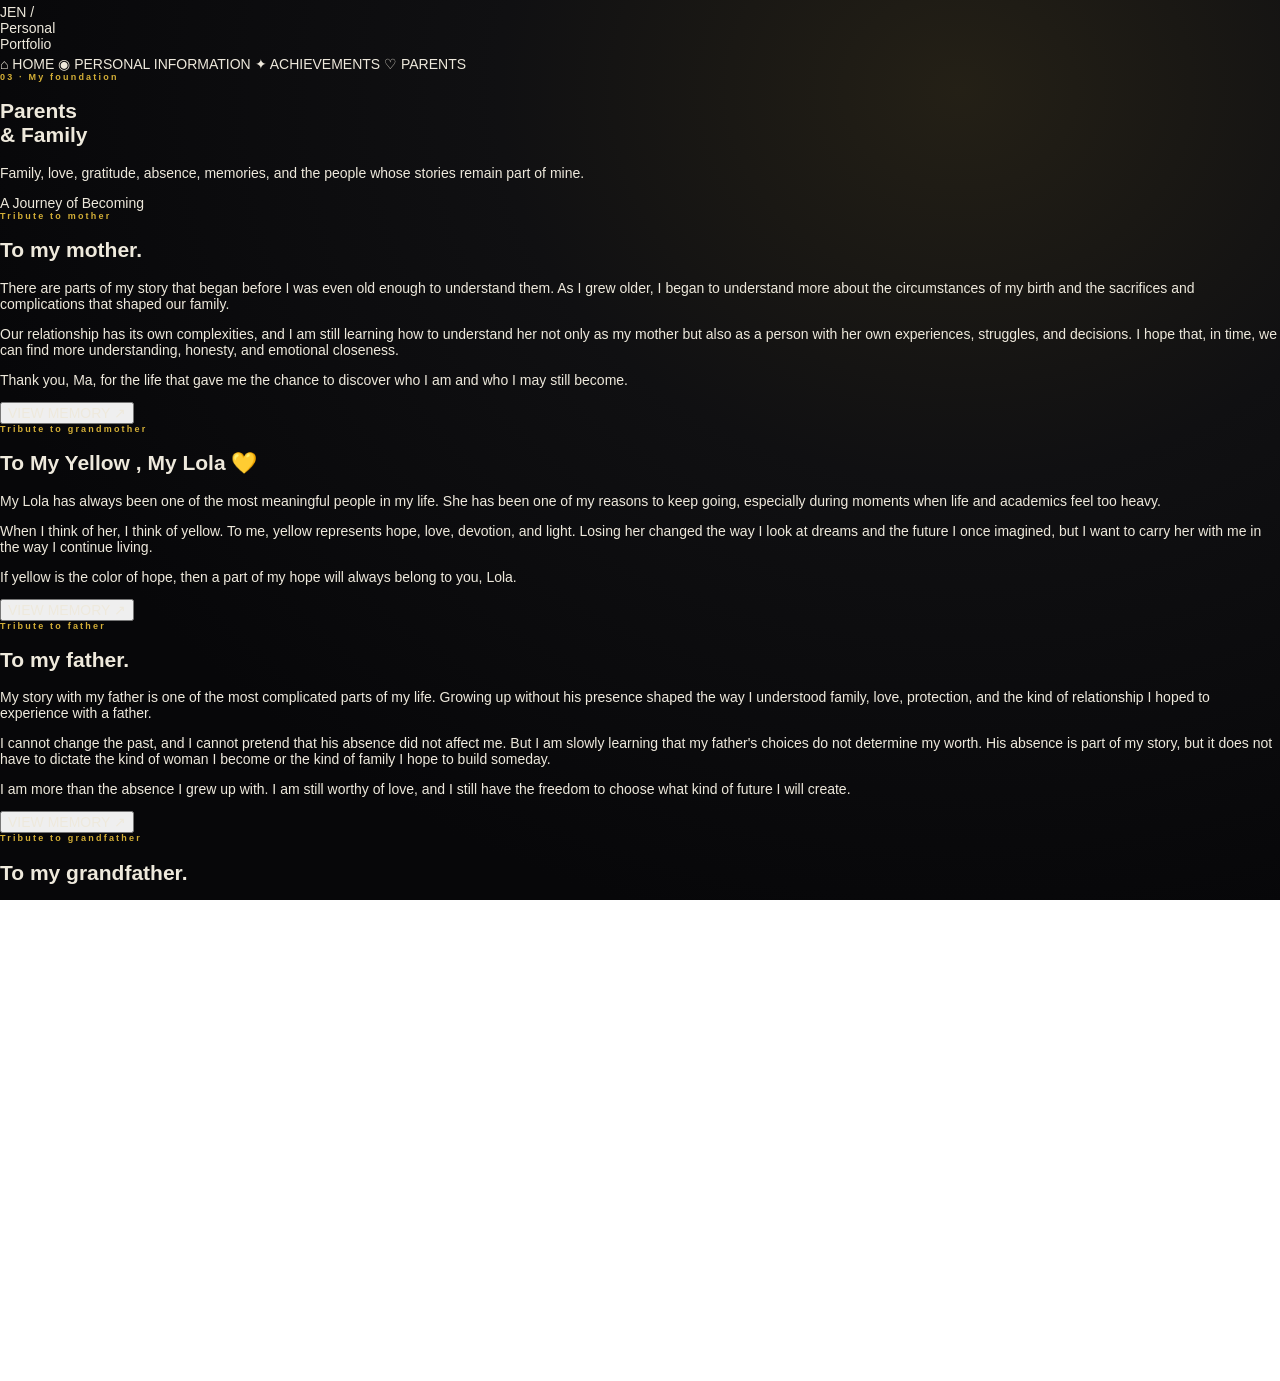
<file: parents.html>
<!doctype html>
<!DOCTYPE html>
<html lang="en">
 <head>
  <meta charset="utf-8"/>
  <meta content="width=device-width,initial-scale=1" name="viewport"/>
  <title>
   JEN — My Foundation
  </title>
  <link href="css/style.css" rel="stylesheet"/>
 </head>
 <body>
  <div class="site">
   <header class="nav">
    <div class="brand">
     JEN / Personal Portfolio
    </div>
    <nav class="navlinks">
     <a href="index.html">
      ⌂ HOME
     </a>
     <a href="personal.html">
      ◉ PERSONAL INFORMATION
     </a>
     <a href="achievements.html">
      ✦ ACHIEVEMENTS
     </a>
     <a class="active" href="parents.html">
      ♡ PARENTS
     </a>
    </nav>
   </header>
   <main>
    <div class="content-shell">
     <aside class="side-intro">
      <div>
       <div class="eyebrow">
        03 · My foundation
       </div>
       <h1 class="display">
        Parents
        <br/>
        &amp; Family
       </h1>
      </div>
      <p class="copy">
       Family, love, gratitude, absence, memories, and the people whose stories remain part of mine.
      </p>
      <div class="tag">
       A Journey of Becoming
      </div>
     </aside>
     <section class="stage">
      <div class="panel active">
       <div class="eyebrow">
        Tribute to mother
       </div>
       <h2>
        To my mother.
       </h2>
       <div class="tribute-grid text-only">
        <div>
         <p class="copy">
          There are parts of my story that began before I was even old enough to understand them. As I grew older, I began to understand more about the circumstances of my birth and the sacrifices and complications that shaped our family.
         </p>
         <p class="copy">
          Our relationship has its own complexities, and I am still learning how to understand her not only as my mother but also as a person with her own experiences, struggles, and decisions. I hope that, in time, we can find more understanding, honesty, and emotional closeness.
         </p>
         <p class="quote">
          Thank you, Ma, for the life that gave me the chance to discover who I am and who I may still become.
         </p>
         <button class="btn" data-gallery="mother.png~A memory with my mother" data-title="To My Mother">
          VIEW MEMORY ↗
         </button>
        </div>
       </div>
      </div>
      <div class="panel">
       <div class="eyebrow">
        Tribute to grandmother
       </div>
       <h2>
        To My
        <span class="yellow">
         Yellow
        </span>
        , My Lola 💛
       </h2>
       <p class="copy">
        My Lola has always been one of the most meaningful people in my life. She has been one of my reasons to keep going, especially during moments when life and academics feel too heavy.
       </p>
       <p class="copy">
        When I think of her, I think of yellow. To me, yellow represents hope, love, devotion, and light. Losing her changed the way I look at dreams and the future I once imagined, but I want to carry her with me in the way I continue living.
       </p>
       <p class="quote yellow">
        If yellow is the color of hope, then a part of my hope will always belong to you, Lola.
       </p>
       <button class="btn" data-gallery="grandmother.png~My Yellow" data-title="My Yellow, My Lola 💛">
        VIEW MEMORY ↗
       </button>
      </div>
      <div class="panel">
       <div class="eyebrow">
        Tribute to father
       </div>
       <h2>
        To my father.
       </h2>
       <p class="copy">
        My story with my father is one of the most complicated parts of my life. Growing up without his presence shaped the way I understood family, love, protection, and the kind of relationship I hoped to experience with a father.
       </p>
       <p class="copy">
        I cannot change the past, and I cannot pretend that his absence did not affect me. But I am slowly learning that my father's choices do not determine my worth. His absence is part of my story, but it does not have to dictate the kind of woman I become or the kind of family I hope to build someday.
       </p>
       <p class="quote">
        I am more than the absence I grew up with. I am still worthy of love, and I still have the freedom to choose what kind of future I will create.
       </p>
       <button class="btn" data-gallery="father.png~A part of my story" data-title="To My Father">
        VIEW MEMORY ↗
       </button>
      </div>
      <div class="panel">
       <div class="eyebrow">
        Tribute to grandfather
       </div>
       <h2>
        To my grandfather.
       </h2>
       <p class="copy">
        My Lolo is part of my story in a way that time cannot erase. Losing him became one of the early experiences that taught me how painful it can be to lose someone important.
       </p>
       <p class="copy">
        As I continued growing up, I carried memories of him alongside the milestones he was no longer physically present to witness. Even when someone is no longer beside us, their place in our story does not simply disappear.
       </p>
       <p class="quote">
        I hope that as I continue pursuing my education and building my future, I can carry the love and memories of my family with me.
       </p>
       <button class="btn" data-gallery="grandfather.png~A cherished family memory" data-title="To My Grandfather">
        VIEW MEMORY ↗
       </button>
      </div>
      <div class="panel">
       <div class="eyebrow">
        Special section
       </div>
       <h2>
        A letter to my younger self.
       </h2>
       <div class="columns">
        <div>
         <p class="letter">
          Dear little Jen,

I wish I could go back in time and give you the biggest hug. I wish I could sit beside you, listen to all your little stories, and tell you that one day, you will understand why life did not always turn out the way you wanted it to.

You have so many dreams. You want to make your family proud, give back to the people you love, and become someone who can do something meaningful in this world. Please know that you do not have to earn love by being strong, successful, or useful to everyone.
         </p>
        </div>
        <div>
         <p class="letter">
          You will learn that changing your mind does not make you a failure. Starting again is not the same as starting from nothing. You can be brave and afraid at the same time.

I am still here, and I am still trying. Keep asking questions. Keep writing your thoughts. Keep learning about the world. Be kind, but learn to establish boundaries. Be ambitious, but never let your ambitions take away your compassion.

We did not need to have a perfect story. We only needed to keep writing it.

With all the love I am still learning to give myself,

Your older self,
Jen ♡
         </p>
         <button class="btn" data-gallery="youngerself.png~A letter across time" data-title="Dear Little Jen" style="margin-top:14px">
          VIEW PHOTO ↗
         </button>
        </div>
       </div>
      </div>
     </section>
    </div>
   </main>
   <div class="controls">
    <button class="btn" data-prev="">
     ← PREVIOUS
    </button>
    <span class="counter">
     01 / 05
    </span>
    <button class="btn" data-next="">
     NEXT →
    </button>
   </div>
   <footer class="footer">
    <span>
     JEN · MY FOUNDATION
    </span>
    <span>
     Still dreaming. Still believing. Still becoming.
    </span>
   </footer>
  </div>
  <div class="modal">
   <div class="modal-box">
    <button class="btn modal-close" data-close="">
     ✕ CLOSE
    </button>
    <div class="modal-head">
     <div class="eyebrow">
      Memory
     </div>
     <h2 class="modal-title">
     </h2>
    </div>
    <div class="gallery">
    </div>
   </div>
  </div>
  <script src="js/script.js">
  </script>
 </body>
</html>
</file>
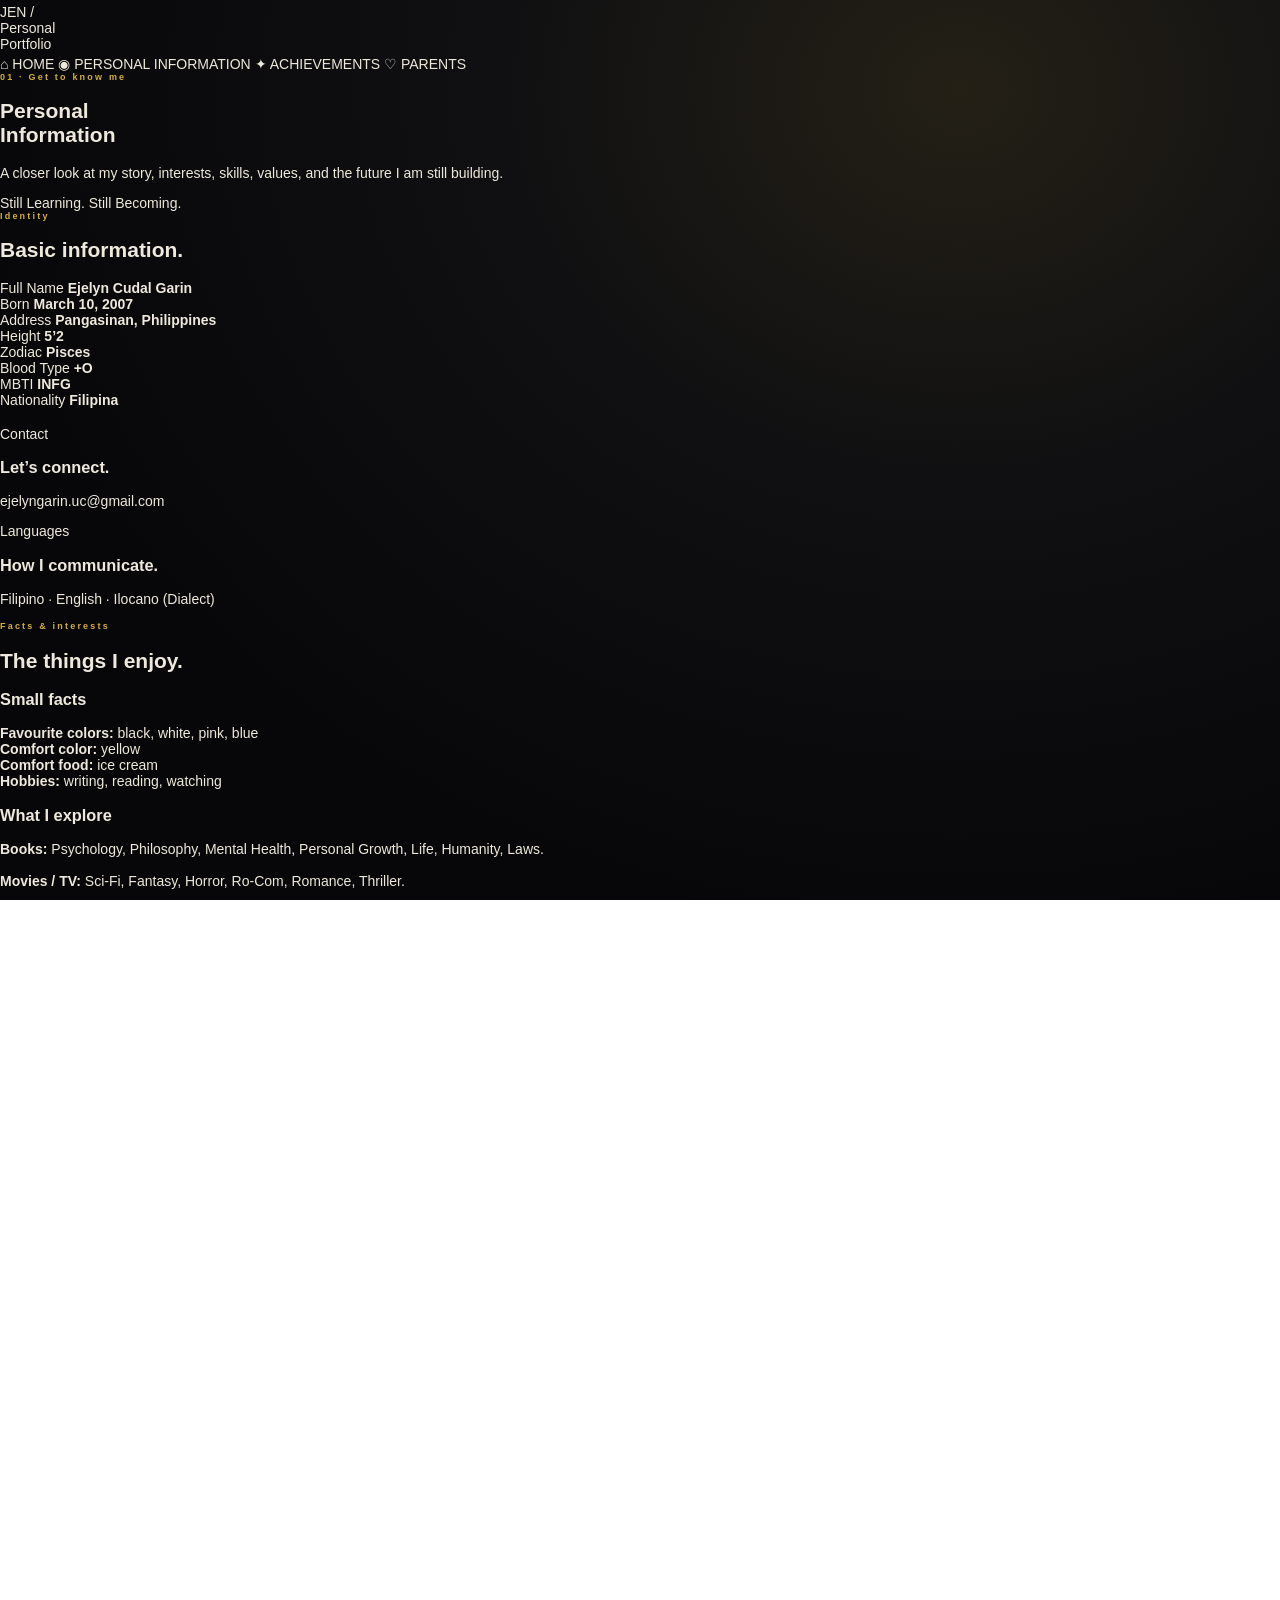
<file: personal.html>
<!doctype html>
<!DOCTYPE html>
<html lang="en">
 <head>
  <meta charset="utf-8"/>
  <meta content="width=device-width,initial-scale=1" name="viewport"/>
  <title>
   JEN — Personal Information
  </title>
  <link href="css/style.css" rel="stylesheet"/>
 </head>
 <body>
  <div class="site">
   <header class="nav">
    <div class="brand">
     JEN / Personal Portfolio
    </div>
    <nav class="navlinks">
     <a href="index.html">
      ⌂ HOME
     </a>
     <a class="active" href="personal.html">
      ◉ PERSONAL INFORMATION
     </a>
     <a href="achievements.html">
      ✦ ACHIEVEMENTS
     </a>
     <a href="parents.html">
      ♡ PARENTS
     </a>
    </nav>
   </header>
   <main>
    <div class="content-shell">
     <aside class="side-intro">
      <div>
       <div class="eyebrow">
        01 · Get to know me
       </div>
       <h1 class="display">
        Personal
        <br/>
        Information
       </h1>
      </div>
      <p class="copy">
       A closer look at my story, interests, skills, values, and the future I am still building.
      </p>
      <div class="tag">
       Still Learning. Still Becoming.
      </div>
     </aside>
     <section class="stage">
      <div class="panel active">
       <div class="eyebrow">
        Identity
       </div>
       <h2>
        Basic information.
       </h2>
       <div class="facts">
        <div class="fact">
         <span>
          Full Name
         </span>
         <strong>
          Ejelyn Cudal Garin
         </strong>
        </div>
        <div class="fact">
         <span>
          Born
         </span>
         <strong>
          March 10, 2007
         </strong>
        </div>
        <div class="fact">
         <span>
          Address
         </span>
         <strong>
          Pangasinan, Philippines
         </strong>
        </div>
        <div class="fact">
         <span>
          Height
         </span>
         <strong>
          5’2
         </strong>
        </div>
        <div class="fact">
         <span>
          Zodiac
         </span>
         <strong>
          Pisces
         </strong>
        </div>
        <div class="fact">
         <span>
          Blood Type
         </span>
         <strong>
          +O
         </strong>
        </div>
        <div class="fact">
         <span>
          MBTI
         </span>
         <strong>
          INFG
         </strong>
        </div>
        <div class="fact">
         <span>
          Nationality
         </span>
         <strong>
          Filipina
         </strong>
        </div>
       </div>
       <div class="columns" style="margin-top:18px">
        <div class="story-card">
         <div class="mini-title">
          Contact
         </div>
         <h3>
          Let’s connect.
         </h3>
         <p>
          ejelyngarin.uc@gmail.com
         </p>
        </div>
        <div class="story-card">
         <div class="mini-title">
          Languages
         </div>
         <h3>
          How I communicate.
         </h3>
         <p>
          Filipino · English · Ilocano (Dialect)
         </p>
        </div>
       </div>
      </div>
      <div class="panel">
       <div class="eyebrow">
        Facts &amp; interests
       </div>
       <h2>
        The things I enjoy.
       </h2>
       <div class="columns">
        <div class="story-card">
         <h3>
          Small facts
         </h3>
         <p>
          <b>
           Favourite colors:
          </b>
          black, white, pink, blue
          <br/>
          <b>
           Comfort color:
          </b>
          yellow
          <br/>
          <b>
           Comfort food:
          </b>
          ice cream
          <br/>
          <b>
           Hobbies:
          </b>
          writing, reading, watching
         </p>
        </div>
        <div class="story-card">
         <h3>
          What I explore
         </h3>
         <p>
          <b>
           Books:
          </b>
          Psychology, Philosophy, Mental Health, Personal Growth, Life, Humanity, Laws.
          <br/>
          <br/>
          <b>
           Movies / TV:
          </b>
          Sci‑Fi, Fantasy, Horror, Ro‑Com, Romance, Thriller.
         </p>
        </div>
       </div>
       <div class="story-card" style="margin-top:18px">
        <div class="mini-title">
         Personal tagline
        </div>
        <h3>
         “Use Knowledge to Serve.”
        </h3>
        <p>
         I want to use what I learn, what I experience, and what I become to make a meaningful difference in the lives of others. I may not have everything figured out yet, but I want my life to stand for something bigger than myself.
        </p>
       </div>
      </div>
      <div class="panel">
       <div class="eyebrow">
        Skills
       </div>
       <h2>
        How I continue to grow.
       </h2>
       <div class="columns">
        <div class="story-card">
         <h3>
          Personal skills
         </h3>
         <ul class="list">
          <li>
           Organized
          </li>
          <li>
           Multi-tasking
          </li>
          <li>
           Productive
          </li>
          <li>
           Adaptability
          </li>
          <li>
           Creative
          </li>
          <li>
           Communication
          </li>
          <li>
           Teamwork
          </li>
         </ul>
        </div>
        <div class="story-card">
         <h3>
          Interpersonal skills
         </h3>
         <ul class="list">
          <li>
           Critical thinking and reflection
          </li>
          <li>
           Observation and attention to detail
          </li>
          <li>
           Empathy and active listening
          </li>
          <li>
           Written communication and self-expression
          </li>
          <li>
           Leadership and responsibility
          </li>
          <li>
           Perseverance and willingness to learn
          </li>
         </ul>
        </div>
       </div>
       <div class="story-card" style="margin-top:18px">
        <h3>
         Academic &amp; creative interests
        </h3>
        <p>
         Information Technology · Networking and Cybersecurity · Writing and journaling · Reading and philosophical reflection · Research and exploring new ideas · Video editing and digital content creation · Women’s rights, education, and social advocacy.
        </p>
       </div>
      </div>
      <div class="panel">
       <div class="eyebrow">
        My story
       </div>
       <h2>
        About me.
       </h2>
       <p class="copy">
        My name is Ejelyn Cudal Garin, a BS Information Technology student majoring in Networking and Cybersecurity. I am a curious, determined, and observant person who enjoys learning about technology, philosophy, human behavior, and the world around me.
       </p>
       <p class="copy">
        I have always been someone who asks questions, reflects deeply, and tries to understand things beyond what is immediately visible. I enjoy writing, journaling, reading, exploring new ideas, and expressing my thoughts through stories.
       </p>
       <p class="copy">
        My journey has not been a straight path. I have experienced uncertainty, academic struggles, changing dreams, and moments when I questioned myself and my direction. But through these experiences, I have slowly learned to understand who I am and what I genuinely want to pursue.
       </p>
       <p class="copy">
        Above all, my faith in God remains one of my strongest foundations. I am still a work in progress. I am simply a woman who wants to keep learning, growing, serving, and becoming someone my younger self would be proud of.
       </p>
      </div>
      <div class="panel">
       <div class="eyebrow">
        Past · Present · Future
       </div>
       <h2>
        A journey of becoming.
       </h2>
       <div class="columns">
        <div class="story-card">
         <div class="mini-title">
          Past
         </div>
         <h3>
          Childhood &amp; milestones
         </h3>
         <p>
          My childhood taught me about love, absence, responsibility, and belonging. A major milestone was recognizing that I could change direction without abandoning my dreams—moving from Civil Engineering toward Information Technology.
         </p>
        </div>
        <div class="story-card">
         <div class="mini-title">
          Present
         </div>
         <h3>
          Life as a student
         </h3>
         <p>
          At present, I am learning how to balance responsibilities, personal growth, dreams, and expectations. I am becoming more disciplined, independent, and confident while exploring technology, writing, philosophy, and social issues.
         </p>
        </div>
       </div>
       <div class="story-card" style="margin-top:18px">
        <div class="mini-title">
         Future
        </div>
        <h3>
         The next meaningful step.
        </h3>
        <p>
         I want to complete my BSIT degree, strengthen my networking and cybersecurity knowledge, gain practical experience, improve my writing and digital skills, and continue developing my personal platform, JENPREFERSTOYOU. My plans may change, but I do not want fear or uncertainty to prevent me from trying.
        </p>
       </div>
      </div>
      <div class="panel">
       <div class="eyebrow">
        Career aspirations
       </div>
       <h2>
        Technology, service, justice &amp; leadership.
       </h2>
       <p class="copy">
        I aspire to build a career that combines technology, service, justice, and leadership. I want to develop the knowledge and technical skills needed to understand digital systems, protect information, and contribute to a safer digital environment.
       </p>
       <p class="copy">
        I also hope to explore further studies in law, psychology, philosophy, and journalism, with interests in cybersecurity-related public service, national security, and work that connects technology with justice. Writing and advocacy will remain important through JENPREFERSTOYOU.
       </p>
       <div class="quote">
        Whatever career I eventually pursue, I want to use my knowledge not only to succeed, but also to serve.
       </div>
      </div>
      <div class="panel">
       <div class="eyebrow">
        Personal values
       </div>
       <h2>
        The values I choose to live by.
       </h2>
       <div class="facts">
        <div class="fact">
         <strong>
          Honesty
         </strong>
        </div>
        <div class="fact">
         <strong>
          Perseverance
         </strong>
        </div>
        <div class="fact">
         <strong>
          Justice
         </strong>
        </div>
        <div class="fact">
         <strong>
          Family
         </strong>
        </div>
        <div class="fact">
         <strong>
          Discipline
         </strong>
        </div>
        <div class="fact">
         <strong>
          Responsibility
         </strong>
        </div>
        <div class="fact">
         <strong>
          Compassion
         </strong>
        </div>
        <div class="fact">
         <strong>
          Integrity
         </strong>
        </div>
        <div class="fact">
         <strong>
          Equity
         </strong>
        </div>
        <div class="fact">
         <strong>
          Faithfulness
         </strong>
        </div>
       </div>
       <p class="copy" style="margin-top:20px">
        I want to become a person whose knowledge is guided by wisdom, whose strength is balanced with compassion, and whose ambitions never make her forget her humanity.
       </p>
      </div>
      <div class="panel">
       <div class="eyebrow">
        Creative interests
       </div>
       <h2>
        The things that make me, me.
       </h2>
       <p class="copy">
        Writing and journaling give my thoughts a place to exist. I also enjoy reading, exploring philosophical questions, learning about human behavior, and discovering new ideas.
       </p>
       <p class="copy">
        Technology is another growing interest of mine. I want to explore networking, cybersecurity, coding, website development, and digital content creation. I am also interested in storytelling, video editing, nature, and social advocacy, particularly conversations surrounding education, women’s rights, equality, and human dignity.
       </p>
       <p class="copy">
        For me, hobbies are not simply ways to spend free time. They are also opportunities to explore who I am and what I might become.
       </p>
      </div>
     </section>
    </div>
   </main>
   <div class="controls">
    <button class="btn" data-prev="">
     ← PREVIOUS
    </button>
    <span class="counter">
     01 / 08
    </span>
    <button class="btn" data-next="">
     NEXT →
    </button>
   </div>
   <footer class="footer">
    <span>
     JEN · PERSONAL PORTFOLIO
    </span>
    <span>
     Use Knowledge to Serve.
    </span>
   </footer>
  </div>
  <script src="js/script.js">
  </script>
 </body>
</html>
</file>
<file: css/style.css>
:root{--navy:#070709;--navy2:#101012;--navy3:#19191c;--gold:#D4AF37;--gold2:#FFD700;--gold3:#8c6a2e;--ink:#eee9dc;--muted:#b8b1a3;--line:rgba(212,175,55,.28);--panel:rgba(12,12,14,.94);--sans:'Montserrat',Arial,sans-serif;--serif:'Cinzel',Georgia,serif}
*{box-sizing:border-box}html,body{width:100%;height:100%;margin:0;overflow:hidden}body{position:relative;background:radial-gradient(ellipse at 75% 10%,#242016 0,#101012 34%,#070709 75%);color:var(--ink);font-family:var(--sans);font-size:14px}body:before{content:"";position:fixed;inset:0;pointer-events:none;opacity:.12;background-image:linear-gradient(rgba(255,255,255,.025) 1px,transparent 1px),linear-gradient(90deg,rgba(255,255,255,.025) 1px,transparent 1px);background-size:44px 44px;mask-image:linear-gradient(to bottom,black,transparent 90%)}a{color:inherit;text-decoration:none}button{font:inherit;color:inherit}.ambient{position:fixed;pointer-events:none;border-radius:50%;filter:blur(2px);z-index:0}.ambient-one{width:32vw;height:32vw;right:-10vw;top:-18vw;border:1px solid rgba(223,190,116,.12);box-shadow:0 0 100px rgba(201,168,94,.08)}.ambient-two{width:22vw;height:22vw;left:-13vw;bottom:-15vw;background:radial-gradient(circle,rgba(212,175,55,.09),transparent 70%)}
.site-header{height:76px;position:relative;z-index:20;display:flex;align-items:center;justify-content:space-between;padding:0 clamp(22px,6vw,88px);border-bottom:1px solid rgba(201,168,94,.17);background:rgba(7,7,9,.88);backdrop-filter:blur(18px)}.brand{display:flex;align-items:center;width:56px;height:56px}.brand img{width:52px;height:52px;object-fit:contain;border-radius:50%;filter:drop-shadow(0 0 9px rgba(222,185,101,.25));transition:.35s}.brand:hover img{filter:drop-shadow(0 0 16px rgba(240,217,154,.7));transform:scale(1.04)}.main-nav{display:flex;align-items:center;gap:clamp(17px,3vw,45px)}.main-nav a{font-size:9px;font-weight:600;letter-spacing:1.8px;color:#b8c2ce;padding:11px 0;position:relative;transition:color .3s}.main-nav a:after{content:"";position:absolute;left:0;right:100%;bottom:3px;height:1px;background:linear-gradient(90deg,var(--gold),var(--gold2));box-shadow:0 0 9px var(--gold);transition:right .35s}.main-nav a:hover,.main-nav a.active{color:var(--gold2)}.main-nav a:hover:after,.main-nav a.active:after{right:0}.menu-toggle{display:none;background:none;border:1px solid var(--line);color:var(--gold2);padding:7px 11px;border-radius:3px}
.page-wrap{position:relative;z-index:1;width:min(1180px,90vw);height:calc(100svh - 130px);margin:0 auto;display:flex;flex-direction:column;justify-content:center}.home-page{height:calc(100svh - 138px)}.hero-grid{display:grid;grid-template-columns:1.1fr .9fr;align-items:center;gap:6vw;min-height:0}.hero-copy{padding:10px 0}.eyebrow,.overline,.panel-kicker,.card-no{font-size:9px;letter-spacing:2.2px;color:var(--gold);font-weight:600}.eyebrow i{font-style:normal;color:var(--gold2)}.overline{margin:25px 0 5px;color:#9aabc0}.hero-copy h1{font:500 clamp(65px,8vw,112px)/.78 var(--serif);letter-spacing:-3px;margin:16px 0 24px;color:#f4eee2}.hero-copy h1 em{font-weight:400;color:var(--gold2)}.gold-shimmer{background:linear-gradient(110deg,#f4e8c6 10%,#c29a4d 35%,#fff1bf 50%,#b38a43 68%,#f2dfa9 90%);background-size:220% auto;background-clip:text;-webkit-background-clip:text;color:transparent;animation:shimmer 8s linear infinite}@keyframes shimmer{to{background-position:220% center}}.hero-intro{max-width:490px;color:#c3ccd7;font-size:13px;line-height:1.8}.gold-quote{font:italic 22px var(--serif);color:var(--gold2);margin:18px 0 5px}.motto{color:#aeb8c5;font-size:11px;letter-spacing:.4px;margin:8px 0 22px}.gold-button{display:inline-flex;align-items:center;justify-content:center;gap:18px;padding:12px 18px;border:1px solid var(--gold);background:linear-gradient(110deg,rgba(201,168,94,.16),rgba(201,168,94,.04));color:var(--gold2);font-size:9px;font-weight:700;letter-spacing:1.6px;cursor:pointer;box-shadow:inset 0 0 15px rgba(201,168,94,.05),0 0 0 rgba(201,168,94,0);transition:all .3s}.gold-button:hover{box-shadow:0 0 20px rgba(201,168,94,.25),inset 0 0 20px rgba(201,168,94,.12);background:rgba(201,168,94,.18);transform:translateY(-2px)}.gold-button.small{padding:9px 16px}.hero-portrait{justify-self:center;position:relative;width:min(31vw,370px);height:min(55vh,460px);padding:12px;border:1px solid rgba(201,168,94,.58);box-shadow:0 0 0 7px rgba(201,168,94,.035),0 0 60px rgba(201,168,94,.12)}.hero-portrait:before,.hero-portrait:after{content:"";position:absolute;width:40px;height:40px;border-color:var(--gold2);border-style:solid;z-index:2}.hero-portrait:before{top:-5px;left:-5px;border-width:1px 0 0 1px}.hero-portrait:after{right:-5px;bottom:-5px;border-width:0 1px 1px 0}.portrait-frame{width:100%;height:100%;overflow:hidden;background:#09090b}.portrait-frame img{width:100%;height:100%;object-fit:contain;object-position:center;filter:saturate(.82);transition:transform .8s}.hero-portrait:hover .portrait-frame img{transform:scale(1.035)}.portrait-index{position:absolute;bottom:-27px;left:12px;color:#9daaba;font-size:8px;letter-spacing:2px}.home-cards{display:grid;grid-template-columns:repeat(3,1fr);gap:13px;margin:24px 0 0}.feature-card,.gallery-card,.family-card,.profile-topic-card{position:relative;display:flex;flex-direction:column;align-items:flex-start;text-align:left;border:1px solid var(--line);background:linear-gradient(135deg,rgba(29,25,16,.92),rgba(9,9,11,.96));padding:15px 18px;min-width:0;transition:transform .3s,border-color .3s,box-shadow .3s;cursor:pointer;overflow:hidden}.feature-card:before,.gallery-card:before,.family-card:before,.profile-topic-card:before{content:"";position:absolute;inset:0;background:linear-gradient(115deg,transparent 15%,rgba(240,217,154,.08) 48%,transparent 75%);transform:translateX(-120%);transition:transform .65s}.feature-card:hover,.gallery-card:hover,.family-card:hover,.profile-topic-card:hover{transform:translateY(-3px);border-color:rgba(240,217,154,.7);box-shadow:0 0 22px rgba(201,168,94,.13)}.feature-card:hover:before,.gallery-card:hover:before,.family-card:hover:before,.profile-topic-card:hover:before{transform:translateX(120%)}.feature-card{min-height:105px}.feature-card strong{font:500 23px/1 var(--serif);color:#f1e8d6;margin:8px 0 4px}.feature-card small,.gallery-card small,.family-card small,.profile-topic-card small{font-size:9px;color:#aebaca;letter-spacing:.5px}.feature-card b,.family-card b{position:absolute;right:16px;bottom:14px;color:var(--gold2);font-size:15px}.home-signoff{display:flex;align-items:center;justify-content:space-between;margin-top:18px;border-top:1px solid rgba(201,168,94,.15);padding-top:12px}.home-signoff p{margin:0;color:#b4bfca;font:italic 18px var(--serif)}
.page-heading{text-align:center;margin:0 0 20px}.page-heading .eyebrow{margin:0 0 7px}.page-heading h1{font:500 clamp(38px,4.5vw,56px)/.95 var(--serif);margin:0;color:#f1eadf}.page-heading h1 em{color:var(--gold2);font-weight:400}.page-heading>p:last-child{margin:8px 0 0;color:#aeb9c7;font-size:11px;letter-spacing:.3px}.profile-strip{display:flex;justify-content:space-between;align-items:center;border-top:1px solid var(--line);border-bottom:1px solid var(--line);padding:8px 14px;margin-bottom:14px;background:rgba(8,8,10,.46)}.profile-strip>div:first-child{display:flex;align-items:center;gap:12px}.profile-strip p{font:italic 15px var(--serif);color:#c8d0d9;margin:0}.identity-logo-trigger{width:40px;height:40px;padding:0;border:1px solid var(--line);border-radius:50%;background:none;cursor:zoom-in}.identity-logo-trigger img{width:100%;height:100%;object-fit:contain;border-radius:50%}.profile-facts{display:flex;gap:22px}.profile-facts span{font-size:8px;letter-spacing:1.2px;color:#b5c0cc}.section-picker{display:grid;grid-template-columns:repeat(4,1fr);gap:10px}.profile-topic-card{min-height:83px;justify-content:center;padding:12px 15px}.topic-number{font-size:8px;color:var(--gold);letter-spacing:1.6px}.profile-topic-card strong{font:500 19px/1.05 var(--serif);color:#f0e8d8;margin:5px 0}.profile-topic-card small{font-size:8px;letter-spacing:1.4px}.source-panel{display:none!important}
.inner-page{justify-content:center}.achievement-intro{max-width:780px;margin:0 auto 17px;text-align:center;color:#c1cad4;font:italic 17px/1.35 var(--serif)}.achievement-layout{display:grid;grid-template-columns:.9fr 1.1fr;gap:22px;min-height:0}.panel-kicker{margin:0 0 10px}.gallery-categories{display:grid;grid-template-columns:repeat(2,1fr);gap:9px}.gallery-card{min-height:78px;padding:10px 13px}.gallery-card strong{font:500 19px/1.05 var(--serif);margin:6px 0 3px;color:#eee5d5}.gallery-card .eyebrow{font-size:8px}.achievement-record{border:1px solid var(--line);background:rgba(8,8,10,.68);padding:15px}.achievement-record h2{font:500 25px var(--serif);margin:4px 0 10px}.record-cards{display:grid;grid-template-columns:1fr 1fr;gap:10px}.record-card{background:rgba(201,168,94,.07);border:1px solid rgba(201,168,94,.2);padding:13px;text-align:left;cursor:pointer;transition:.3s}.record-card:hover{border-color:var(--gold2);box-shadow:0 0 18px rgba(201,168,94,.12)}.record-card strong{display:block;font:500 19px var(--serif);color:var(--gold2)}.record-card small{display:block;color:#aeb9c7;font-size:9px;margin-top:5px}.closing-note{max-width:900px;text-align:center;color:#9eacba;font-size:10px;line-height:1.6;margin:14px auto 0}.family-note{max-width:700px;text-align:center;color:#c0cad4;font:italic 17px/1.4 var(--serif);margin:0 auto 22px}.family-categories{display:grid;grid-template-columns:repeat(3,1fr);gap:12px}.family-card{min-height:108px;padding:14px 17px}.family-card strong{font:500 22px/1 var(--serif);color:#f0e8d8;margin:9px 0 5px}.family-card .eyebrow{font-size:8px}.site-footer{height:54px;position:relative;z-index:2;display:flex;align-items:center;justify-content:space-between;padding:0 clamp(22px,6vw,88px);border-top:1px solid rgba(201,168,94,.14);color:#8291a2;font-size:8px;letter-spacing:1.5px;background:rgba(8,8,10,.42)}.site-footer span:last-child{color:var(--gold)}
.content-modal{position:fixed;inset:0;z-index:80;display:none;align-items:center;justify-content:center;padding:24px;background:rgba(3,3,5,.9);backdrop-filter:blur(12px)}.content-modal.open{display:flex;animation:fadeIn .22s ease}@keyframes fadeIn{from{opacity:0}to{opacity:1}}.modal-panel{width:min(1000px,92vw);height:min(690px,84svh);display:flex;flex-direction:column;padding:clamp(16px,2.5vw,28px);border:1px solid rgba(224,190,112,.58);background:linear-gradient(145deg,#1b170d,#08080a 70%);box-shadow:0 0 0 5px rgba(201,168,94,.035),0 20px 90px rgba(0,0,0,.55),0 0 36px rgba(201,168,94,.13);position:relative}.modal-panel:before{content:"";position:absolute;inset:6px;border:1px solid rgba(201,168,94,.12);pointer-events:none}.modal-top{display:flex;align-items:flex-start;justify-content:space-between;gap:20px;border-bottom:1px solid var(--line);padding:0 0 12px;flex:0 0 auto}.modal-top h2{font:500 34px/.95 var(--serif);color:#f3e8d1;margin:5px 0 0}.modal-close{width:35px;height:35px;border:1px solid var(--line);background:rgba(201,168,94,.07);color:var(--gold2);font-size:25px;cursor:pointer;transition:.25s}.modal-close:hover{background:rgba(201,168,94,.2);box-shadow:0 0 14px rgba(201,168,94,.2)}.modal-content{flex:1;min-height:0;display:flex;flex-direction:column;justify-content:center;padding:12px 2px;animation:rise .3s ease}@keyframes rise{from{opacity:0;transform:translateY(6px)}to{opacity:1;transform:translateY(0)}}.modal-controls{flex:0 0 auto;display:flex;align-items:center;justify-content:space-between;border-top:1px solid var(--line);padding-top:10px}.modal-controls.hidden{display:none}.modal-controls span{font-size:9px;letter-spacing:1.7px;color:#c4b38f}.outline-button{background:transparent;border:1px solid var(--line);padding:9px 14px;color:#d6c69f;font-size:8px;letter-spacing:1.4px;cursor:pointer}.outline-button:disabled,.modal-controls button:disabled{opacity:.28;cursor:default}.modal-intro{font:italic 15px var(--serif);color:#c2ccd5;text-align:center;margin:0 0 10px}.photo-grid{display:grid;grid-template-columns:repeat(3,1fr);gap:10px;min-height:0}.photo-card{margin:0;min-width:0;border:1px solid rgba(201,168,94,.2);background:rgba(10,10,12,.55);padding:7px;cursor:zoom-in;transition:border-color .25s,transform .25s,box-shadow .25s}.photo-card:hover{border-color:var(--gold2);transform:translateY(-2px);box-shadow:0 0 15px rgba(201,168,94,.13)}.photo-card img{width:100%;height:clamp(95px,19vh,155px);display:block;object-fit:contain;background:rgba(0,0,0,.18)}.photo-card figcaption{padding:6px 3px 2px;color:#e1d6c1;font-size:9px;line-height:1.3}.photo-card figcaption strong{display:block;color:var(--gold2);font-size:10px;font-weight:500}.photo-card figcaption small{display:block;color:#aab7c5;font-size:8px;line-height:1.3;margin-top:3px}.family-photos{grid-template-columns:repeat(3,1fr)}.family-photos .photo-card img{height:clamp(90px,17vh,132px)}.achievement-photos{grid-template-columns:repeat(2,1fr);width:min(720px,100%);margin:0 auto}.achievement-photos .photo-card{display:grid;grid-template-columns:1fr 1.1fr;align-items:center;gap:10px}.achievement-photos .photo-card img{height:clamp(135px,30vh,220px)}.modal-source{width:100%;height:100%;min-height:0}.modal-source .panel-kicker{margin-bottom:7px}.modal-source .prose{columns:2;column-gap:25px;color:#d0d7df;font-size:11px;line-height:1.55}.modal-source .prose p{break-inside:avoid;margin:0 0 8px}.modal-source blockquote{margin:8px 0;padding:8px 14px;border-left:2px solid var(--gold);font:italic 16px/1.25 var(--serif);color:var(--gold2)}.modal-source .tagline-note,.modal-source .values-intro{font-size:10px;line-height:1.45;color:#b7c3cf}.modal-source .personal-details-grid{display:grid;grid-template-columns:1.1fr .9fr;gap:12px}.modal-source .detail-card{background:rgba(10,10,12,.55);border:1px solid var(--line);padding:12px}.modal-source .detail-card h2{font:500 20px var(--serif);margin:4px 0 8px}.modal-source .detail-card dl>div{padding:5px 0;grid-template-columns:100px 1fr;gap:8px}.modal-source .detail-card dt,.modal-source .detail-card dd{font-size:9px}.modal-source .detail-note{font-size:9px;line-height:1.5;margin:9px 0 0}.modal-source .split-panel{display:grid;grid-template-columns:1.15fr .85fr;gap:20px}.modal-source .split-panel h2{font:500 28px var(--serif);margin:4px 0}.modal-source .split-panel h2 em{font:italic 17px var(--serif);color:var(--gold2)}.modal-source .fact-board{border-left:1px solid var(--line);padding-left:15px}.modal-source .fact-board>div{padding:6px 0}.modal-source .fact-board b{font-size:9px;color:var(--gold2)}.modal-source .fact-board p{font-size:9px;line-height:1.35;margin:2px 0}.modal-source .interest-grid{display:grid;grid-template-columns:1fr 1fr;gap:12px;height:100%}.modal-source .interest-grid article{padding:12px;border:1px solid var(--line);background:rgba(10,10,12,.72);min-height:0}.modal-source .interest-grid h2{font:500 22px var(--serif);margin:5px 0}.modal-source .tag-cloud{display:flex;flex-wrap:wrap;gap:5px;margin:8px 0}.modal-source .tag-cloud span{font-size:8px;padding:4px 6px;border:1px solid var(--line);color:#e2d3b2}.modal-source .gold-list{font-size:9px;line-height:1.55;margin:7px 0;padding-left:15px;color:#cbd4dd}.modal-source .timeline{display:grid;grid-template-columns:1fr 1fr;gap:10px}.modal-source .timeline-item{display:flex;align-items:center;gap:10px;padding:9px;border:1px solid var(--line);background:rgba(10,10,12,.72);min-width:0}.modal-source .timeline-item img{width:44px;height:44px;object-fit:contain;background:#f4f0e7;border-radius:50%;padding:4px;flex:0 0 auto}.modal-source .timeline-item small{font-size:8px;color:var(--gold2)}.modal-source .timeline-item h3{font:500 15px/1 var(--serif);margin:3px 0;color:#f0e7d7}.modal-source .timeline-item p{font-size:8px;margin:0;color:#aebac7}.modal-source .values-intro{margin:0 0 8px}.modal-source .values-grid{display:grid;grid-template-columns:repeat(5,1fr);gap:7px;margin:0}.modal-source .values-grid article{padding:9px;border:1px solid var(--line);background:rgba(10,10,12,.72)}.modal-source .values-grid article span{font-size:8px;color:var(--gold)}.modal-source .values-grid h3{font:500 16px var(--serif);margin:3px 0}.modal-source .values-grid p{font-size:8px;line-height:1.35;color:#b9c4d0;margin:0}.modal-source .closing-note{margin:7px 0 0}.modal-source .story-cards{display:grid;grid-template-columns:repeat(2,1fr);gap:10px}.modal-source .story-cards article{padding:12px;border:1px solid var(--line);background:rgba(10,10,12,.72)}.modal-source .story-cards small{font-size:8px;color:var(--gold)}.modal-source .story-cards h2{font:500 20px var(--serif);margin:3px 0}.modal-source .story-cards .prose{columns:1;font-size:10px}.letter-index{display:grid;grid-template-columns:repeat(4,1fr);gap:10px}.letter-index-card{display:flex;flex-direction:column;align-items:flex-start;justify-content:center;min-height:100px;padding:12px;border:1px solid var(--line);background:rgba(10,10,12,.82);text-align:left;cursor:pointer;transition:.25s}.letter-index-card:hover{border-color:var(--gold2);box-shadow:0 0 16px rgba(201,168,94,.13);transform:translateY(-2px)}.letter-index-card span{font-size:8px;letter-spacing:1.8px;color:var(--gold)}.letter-index-card strong{font:500 20px var(--serif);margin:5px 0;color:#f0e8d8}.letter-index-card small{font-size:8px;letter-spacing:1.2px;color:#aab8c6}.letter-page{max-width:800px;margin:0 auto;width:100%;height:100%;display:flex;flex-direction:column;justify-content:center}.letter-copy{columns:2;column-gap:35px;margin-top:8px}.letter-copy p{font:400 14px/1.55 var(--serif);color:#e4dfd4;margin:0 0 11px;break-inside:avoid}.letter-page-index{font-size:8px;letter-spacing:2px;color:var(--gold);text-align:right;margin:5px 0 0}.lightbox{display:none;position:fixed;inset:0;z-index:100;background:rgba(2,2,4,.97);align-items:center;justify-content:center;padding:45px 8vw}.lightbox.open{display:flex}.lightbox figure{margin:0;max-width:85vw;max-height:82vh;text-align:center}.lightbox img{display:block;max-width:78vw;max-height:72vh;object-fit:contain;margin:auto;cursor:zoom-in;transition:transform .25s}.lightbox img.zoomed{transform:scale(1.12);cursor:zoom-out}.lightbox figcaption{font-size:10px;color:var(--gold2);margin-top:10px}.lightbox button{position:absolute;background:rgba(8,8,10,.82);border:1px solid var(--line);color:var(--gold2);cursor:pointer}.lightbox-close{right:25px;top:20px;font-size:28px;padding:1px 11px}.lightbox-prev,.lightbox-next{top:50%;font-size:34px;padding:0 12px;transform:translateY(-50%)}.lightbox-prev{left:20px}.lightbox-next{right:20px}.zoom-hint{position:absolute;bottom:16px;left:0;right:0;text-align:center;color:#8f9eae;font-size:8px;letter-spacing:1.5px}
@media(max-width:900px){.site-header{height:66px}.page-wrap{height:calc(100svh - 116px);width:92vw}.home-page{height:calc(100svh - 122px)}.hero-grid{gap:4vw}.hero-copy h1{font-size:76px}.hero-portrait{height:44vh;width:30vw}.achievement-layout{gap:12px}.achievement-record{padding:10px}.achievement-intro{font-size:15px}.gallery-card{min-height:70px}.profile-topic-card{min-height:72px}.modal-panel{height:86svh}.modal-source .prose{font-size:10px}.modal-source .timeline-item{padding:7px}}
@media(max-width:650px){.site-header{height:58px;padding:0 16px}.brand,.brand img{width:43px;height:43px}.menu-toggle{display:block}.main-nav{display:none;position:absolute;top:57px;left:0;right:0;padding:12px 18px;background:#09090b;border-bottom:1px solid var(--line);flex-direction:column;align-items:stretch;gap:4px}.main-nav.open{display:flex}.main-nav a{font-size:9px;padding:10px}.page-wrap{height:calc(100svh - 102px);width:92vw}.home-page{height:calc(100svh - 108px);justify-content:space-evenly}.hero-grid{grid-template-columns:1fr .65fr;gap:10px}.hero-copy h1{font-size:clamp(48px,12vw,70px);margin:10px 0 13px;letter-spacing:-2px}.overline{margin:12px 0 4px;font-size:7px}.hero-copy .eyebrow{font-size:7px}.hero-intro{font-size:9px;line-height:1.45}.gold-quote{font-size:16px;margin:10px 0 3px}.motto{font-size:8px;line-height:1.4;margin:5px 0 12px}.gold-button{font-size:7px;padding:9px 10px;gap:7px}.hero-portrait{width:100%;height:32vh;padding:6px}.portrait-index{font-size:6px;bottom:-19px;left:4px}.home-cards{gap:6px;margin-top:12px}.feature-card{min-height:76px;padding:9px}.feature-card .card-no{font-size:6px;letter-spacing:1px}.feature-card strong{font-size:16px;margin:6px 0 2px}.feature-card small{font-size:7px}.feature-card b{right:8px;bottom:7px;font-size:11px}.home-signoff{margin-top:8px;padding-top:7px}.home-signoff .eyebrow{font-size:6px}.home-signoff p{font-size:13px}.site-footer{height:44px;padding:0 16px;font-size:6px;letter-spacing:1px}.page-heading{margin-bottom:12px}.page-heading .eyebrow{font-size:7px}.page-heading h1{font-size:37px}.page-heading>p:last-child{font-size:9px}.profile-strip{padding:6px;margin-bottom:9px}.profile-strip .eyebrow{font-size:6px}.profile-strip p{font-size:12px}.identity-logo-trigger{width:32px;height:32px}.profile-facts{gap:7px;flex-wrap:wrap;justify-content:flex-end}.profile-facts span{font-size:6px;letter-spacing:.5px}.section-picker{grid-template-columns:repeat(2,1fr);gap:7px}.profile-topic-card{min-height:59px;padding:7px 10px}.topic-number{font-size:7px}.profile-topic-card strong{font-size:16px;margin:3px 0}.profile-topic-card small{font-size:6px}.achievement-intro{font-size:13px;margin-bottom:10px}.achievement-layout{grid-template-columns:1fr;gap:9px}.achievement-explorer .panel-kicker{font-size:7px;margin-bottom:6px}.gallery-categories{grid-template-columns:repeat(3,1fr);gap:5px}.gallery-card{min-height:62px;padding:7px}.gallery-card .eyebrow{font-size:6px;letter-spacing:.8px}.gallery-card strong{font-size:14px;margin:4px 0 2px}.gallery-card small{font-size:6px}.achievement-record{padding:8px}.achievement-record>.eyebrow{font-size:6px}.achievement-record h2{font-size:19px;margin:2px 0 6px}.record-cards{gap:6px}.record-card{padding:7px}.record-card strong{font-size:15px}.record-card small{font-size:7px}.closing-note{font-size:8px;margin-top:8px;line-height:1.35}.family-note{font-size:13px;margin-bottom:13px}.family-categories{grid-template-columns:repeat(2,1fr);gap:7px}.family-card{min-height:75px;padding:9px}.family-card .eyebrow{font-size:6px;letter-spacing:1px}.family-card strong{font-size:17px;margin:5px 0 3px}.family-card small{font-size:7px}.family-card b{right:8px;bottom:7px;font-size:11px}.modal-panel{width:96vw;height:88svh;padding:13px}.modal-top{padding-bottom:8px}.modal-top .eyebrow{font-size:7px}.modal-top h2{font-size:26px}.modal-close{width:30px;height:30px;font-size:22px}.modal-content{padding:8px 0}.modal-controls{padding-top:7px}.outline-button{font-size:7px;padding:7px}.modal-controls span{font-size:7px}.gold-button.small{font-size:7px;padding:7px 10px}.photo-grid{grid-template-columns:repeat(2,1fr);gap:6px}.photo-card{padding:4px}.photo-card img{height:clamp(72px,13vh,100px)}.photo-card figcaption{font-size:7px;padding:4px 2px}.photo-card figcaption strong{font-size:8px}.photo-card figcaption small{font-size:6px}.family-photos{grid-template-columns:repeat(2,1fr)}.family-photos .photo-card img{height:clamp(65px,11vh,82px)}.achievement-photos{grid-template-columns:repeat(2,1fr)}.achievement-photos .photo-card{grid-template-columns:1fr;gap:3px}.achievement-photos .photo-card img{height:clamp(85px,17vh,125px)}.modal-source .prose{font-size:8px;line-height:1.4;column-gap:12px}.modal-source .personal-details-grid{gap:6px}.modal-source .detail-card{padding:7px}.modal-source .detail-card h2{font-size:16px}.modal-source .detail-card dl>div{grid-template-columns:72px 1fr;padding:3px 0}.modal-source .detail-card dt,.modal-source .detail-card dd{font-size:7px}.modal-source .detail-note{font-size:7px}.modal-source .split-panel{gap:8px}.modal-source .split-panel h2{font-size:20px}.modal-source .split-panel h2 em{font-size:12px}.modal-source .fact-board{padding-left:8px}.modal-source .fact-board p,.modal-source .fact-board b{font-size:7px}.modal-source .timeline{gap:5px}.modal-source .timeline-item{padding:5px;gap:5px}.modal-source .timeline-item img{width:27px;height:27px}.modal-source .timeline-item small{font-size:6px}.modal-source .timeline-item h3{font-size:11px}.modal-source .timeline-item p{font-size:6px}.modal-source .values-grid{grid-template-columns:repeat(2,1fr);gap:5px}.modal-source .values-grid article{padding:6px}.modal-source .values-grid h3{font-size:13px}.modal-source .values-grid p{font-size:7px}.modal-source .interest-grid{gap:6px}.modal-source .interest-grid article{padding:7px}.modal-source .interest-grid h2{font-size:16px}.modal-source .tag-cloud{gap:3px}.modal-source .tag-cloud span{font-size:6px;padding:3px}.modal-source .gold-list{font-size:7px;line-height:1.4}.modal-source .story-cards{gap:5px}.modal-source .story-cards article{padding:7px}.modal-source .story-cards h2{font-size:15px}.modal-source .story-cards .prose{font-size:8px}.letter-index{grid-template-columns:repeat(2,1fr);gap:6px}.letter-index-card{min-height:68px;padding:8px}.letter-index-card strong{font-size:16px;margin:3px 0}.letter-index-card small{font-size:6px}.letter-copy{columns:1;margin-top:5px}.letter-copy p{font-size:12px;line-height:1.38;margin-bottom:7px}.letter-page .eyebrow{font-size:7px}.letter-page-index{font-size:7px}.lightbox{padding:40px 10px}.lightbox figure{max-width:95vw}.lightbox img{max-width:86vw;max-height:70vh}.lightbox-prev{left:4px}.lightbox-next{right:4px}.lightbox-close{right:9px;top:8px}.zoom-hint{font-size:6px}}
@media(max-height:650px) and (min-width:651px){.page-wrap{height:calc(100svh - 116px)}.hero-copy h1{font-size:66px}.hero-portrait{height:38vh}.home-cards{margin-top:10px}.feature-card{min-height:78px}.profile-topic-card{min-height:64px}.modal-panel{height:90svh}.photo-card img{height:105px}.family-photos .photo-card img{height:92px}}
.record-list{max-width:720px;width:100%;margin:0 auto;padding:8px 0 8px 28px;display:grid;grid-template-columns:1fr 1fr;gap:8px 30px;color:#e1d8c7;font:500 17px var(--serif)}.record-list li{padding:7px 8px;border-bottom:1px solid var(--line)}.record-list li::marker{color:var(--gold)}
@media(max-width:650px){.record-list{grid-template-columns:1fr 1fr;gap:3px 12px;padding-left:22px}.record-list li{font-size:12px;padding:5px 3px}}


/* ===== Luxury refinement pass: navigation, full-image viewing, and information cards ===== */
.brand{border:0;background:transparent;padding:0;cursor:zoom-in}
.brand img{object-fit:contain}
.image-view-trigger{cursor:zoom-in}
.hero-portrait{width:min(29vw,350px);height:min(52vh,430px);}
.portrait-frame{display:flex;align-items:center;justify-content:center;overflow:hidden;background:linear-gradient(145deg,#09090b,#111012)}
.portrait-frame img{width:100%;height:100%;object-fit:contain;object-position:center center;transform:none!important;filter:saturate(.88);cursor:zoom-in}
.hero-portrait:hover .portrait-frame img{transform:none!important;filter:saturate(1) drop-shadow(0 0 12px rgba(226,190,111,.18))}
.hero-copy h1.gold-shimmer{position:relative;color:#f5eddd;text-shadow:0 0 8px rgba(221,181,91,.18),0 0 24px rgba(221,181,91,.12);animation:golden-breath 3.8s ease-in-out infinite}
.hero-copy h1.gold-shimmer:after{content:"";position:absolute;inset:-5% -8%;pointer-events:none;background:linear-gradient(110deg,transparent 15%,rgba(255,235,174,.05) 34%,rgba(255,221,139,.5) 48%,rgba(255,248,216,.12) 53%,transparent 68%);background-size:230% 100%;mix-blend-mode:screen;animation:gold-flare 5.5s ease-in-out infinite;filter:blur(5px)}
.hero-copy h1.gold-shimmer em{color:#f2d58d;text-shadow:0 0 8px rgba(242,213,141,.45),0 0 25px rgba(201,168,94,.3)}
@keyframes golden-breath{0%,100%{filter:drop-shadow(0 0 2px rgba(201,168,94,.15))}50%{filter:drop-shadow(0 0 13px rgba(240,217,154,.38))}}
@keyframes gold-flare{0%,18%{background-position:150% 0;opacity:0}35%{opacity:.9}62%{background-position:-80% 0;opacity:.45}80%,100%{background-position:-120% 0;opacity:0}}
.home-page{justify-content:space-between;gap:clamp(10px,2vh,22px)}
.hero-grid{flex:1;grid-template-columns:minmax(0,1.12fr) minmax(280px,.88fr);gap:clamp(28px,5vw,72px);align-items:center}
.hero-copy{min-width:0}
.hero-copy h1{font-size:clamp(70px,7.5vw,112px);line-height:.82}
.hero-intro{max-width:620px}
.home-cards{display:grid;grid-template-columns:repeat(3,minmax(0,1fr));gap:16px;margin-top:0}
.feature-card{min-width:0;min-height:100px;padding:14px 18px;display:flex;flex-direction:column;justify-content:center;gap:4px}
.feature-card strong{font-size:clamp(18px,1.8vw,25px);line-height:1.05;max-width:90%}
.feature-card small{font-size:10px;line-height:1.35}
.feature-card b{right:14px;bottom:12px}
.home-signoff{margin-top:0;padding-top:9px}
.site-footer{height:70px;min-height:70px;padding:5px clamp(16px,5vw,70px);gap:18px;display:grid;grid-template-columns:1fr auto 1fr;align-items:center}
.footer-signature,.footer-motto{white-space:nowrap;font-size:8px;letter-spacing:1.2px}
.footer-motto{text-align:right;color:var(--gold)!important}
.page-navigation{display:flex;align-items:center;justify-content:center;gap:clamp(12px,2vw,28px)}
.page-step{min-width:105px;display:grid;grid-template-columns:auto auto;align-items:center;column-gap:7px;color:var(--gold2);text-decoration:none;font-size:10px;letter-spacing:1.4px;padding:5px 8px;border:1px solid transparent;transition:.25s}
.page-step small{grid-column:1/-1;color:#8e9daf;font-size:7px;letter-spacing:1px;margin-top:2px}
.page-step:hover{border-color:var(--line);background:rgba(201,168,94,.07);box-shadow:0 0 18px rgba(201,168,94,.1)}
.page-step.next{justify-content:end;text-align:right}
.page-count{font-size:8px;letter-spacing:1.5px;color:#8e9daf;white-space:nowrap}
.page-nav-placeholder{width:105px}
.personal-details-grid{grid-template-columns:1.15fr .85fr;gap:16px}
.detail-card{padding:18px;background:linear-gradient(145deg,rgba(25,22,15,.96),rgba(8,8,10,.96));border:1px solid rgba(201,168,94,.34);box-shadow:inset 0 0 24px rgba(201,168,94,.025),0 8px 25px rgba(0,0,0,.12)}
.detail-card h2{font-size:25px;margin:7px 0 15px;color:#f0e7d7}
.detail-card dl{display:grid;grid-template-columns:repeat(2,minmax(0,1fr));gap:9px}
.detail-card dl>div{display:flex;flex-direction:column;gap:4px;min-width:0;padding:10px 11px;border:1px solid rgba(201,168,94,.2);background:linear-gradient(135deg,rgba(40,33,17,.42),rgba(8,8,10,.78));border-radius:3px}
.detail-card dt{font-size:8px;letter-spacing:1.1px;text-transform:uppercase;color:#c9a85e}
.detail-card dd{margin:0;font-size:11px;line-height:1.35;color:#f1eadf;font-weight:500;overflow-wrap:anywhere}
.detail-card dd a{color:#f2d58d;text-decoration:none}
.detail-card dd a:hover{text-decoration:underline}
.detail-note{margin-top:16px;padding:13px;border-left:2px solid var(--gold);background:rgba(201,168,94,.07);font-size:10px;line-height:1.6;color:#c5ced8}
.profile-topic-card{transition:transform .25s,border-color .25s,box-shadow .25s}
.profile-topic-card:hover{transform:translateY(-3px);border-color:var(--gold2);box-shadow:0 8px 24px rgba(201,168,94,.12)}
.lightbox img{object-fit:contain;max-width:82vw;max-height:78vh;width:auto;height:auto}
@media(max-width:900px){.site-footer{height:66px;min-height:66px;grid-template-columns:1fr auto 1fr}.footer-signature,.footer-motto{font-size:6px}.page-step{min-width:82px}.page-nav-placeholder{width:82px}.hero-portrait{width:min(34vw,310px);height:min(46vh,390px)}.home-cards{gap:10px}.feature-card{min-height:88px;padding:10px}}
@media(max-width:650px){.site-footer{height:58px;min-height:58px;padding:4px 10px;gap:5px;grid-template-columns:1fr auto 1fr}.footer-signature,.footer-motto{font-size:5px;letter-spacing:.4px;white-space:normal}.page-navigation{gap:3px}.page-step{min-width:58px;padding:4px 3px;font-size:7px;letter-spacing:.5px;column-gap:3px}.page-step small{font-size:5px;letter-spacing:.3px}.page-nav-placeholder{width:58px}.page-count{font-size:6px;letter-spacing:.5px}.hero-grid{grid-template-columns:minmax(0,1fr) minmax(105px,.72fr);gap:8px}.hero-copy h1{font-size:clamp(45px,10vw,67px)}.hero-portrait{width:100%;height:32vh;max-height:260px;padding:6px}.home-cards{gap:6px}.feature-card{min-height:76px;padding:7px}.feature-card strong{font-size:clamp(11px,3.2vw,16px);max-width:100%;overflow-wrap:anywhere}.feature-card small{font-size:6px;max-width:90%}.feature-card .card-no{font-size:5px;letter-spacing:.5px}.feature-card b{right:6px;bottom:5px;font-size:9px}.home-signoff p{font-size:11px}.personal-details-grid{grid-template-columns:1fr 1fr;gap:7px}.detail-card{padding:8px}.detail-card h2{font-size:16px;margin:4px 0 7px}.detail-card dl{grid-template-columns:1fr;gap:4px}.detail-card dl>div{padding:5px 6px;gap:2px}.detail-card dt{font-size:6px;letter-spacing:.6px}.detail-card dd{font-size:7px}.detail-note{font-size:7px;padding:7px;margin-top:8px}.modal-source .personal-details-grid{grid-template-columns:1fr 1fr;gap:6px}.modal-source .detail-card{padding:8px}.modal-source .detail-card dl{grid-template-columns:1fr}.modal-source .detail-card dl>div{padding:5px}.modal-source .detail-card dt{font-size:6px}.modal-source .detail-card dd{font-size:7px}}
@media(prefers-reduced-motion:reduce){.hero-copy h1.gold-shimmer,.hero-copy h1.gold-shimmer:after{animation:none!important}}

/* Viewport budget includes the enlarged bottom page-navigation bar. */
.page-wrap{height:calc(100svh - 146px)}
.home-page{height:calc(100svh - 154px)}
.page-step.disabled{opacity:.3;cursor:not-allowed;border-color:transparent;background:transparent}
@media(max-width:900px){.page-wrap{height:calc(100svh - 132px)}.home-page{height:calc(100svh - 138px)}}
@media(max-width:650px){.page-wrap{height:calc(100svh - 116px)}.home-page{height:calc(100svh - 122px)}}

/* Black-and-gold luxury finish */
.technical-skills-block{padding:18px;margin:0 0 18px;border:1px solid rgba(212,175,55,.35);background:linear-gradient(145deg,rgba(28,24,14,.72),rgba(8,8,10,.92));box-shadow:inset 0 0 28px rgba(212,175,55,.035)}
.technical-skills-block h2{font:500 clamp(20px,2.5vw,30px) var(--serif);margin:6px 0 14px;color:#f4e9c9}
.technical-skills-block h2 em{color:var(--gold2)}
.technical-skill-grid{display:grid;grid-template-columns:repeat(3,minmax(0,1fr));gap:12px}
.technical-skill-grid article{padding:13px;border:1px solid var(--line);background:rgba(5,5,7,.68)}
.identity-statement{grid-column:1/-1}
.identity-statement dd{color:var(--gold2)!important}
@media(max-width:650px){.technical-skills-block{padding:9px;margin-bottom:9px}.technical-skill-grid{gap:5px}.technical-skill-grid article{padding:6px}.technical-skill-grid .gold-list{font-size:7px;padding-left:12px}.technical-skill-grid .eyebrow{font-size:6px;letter-spacing:.5px}}
</file>
